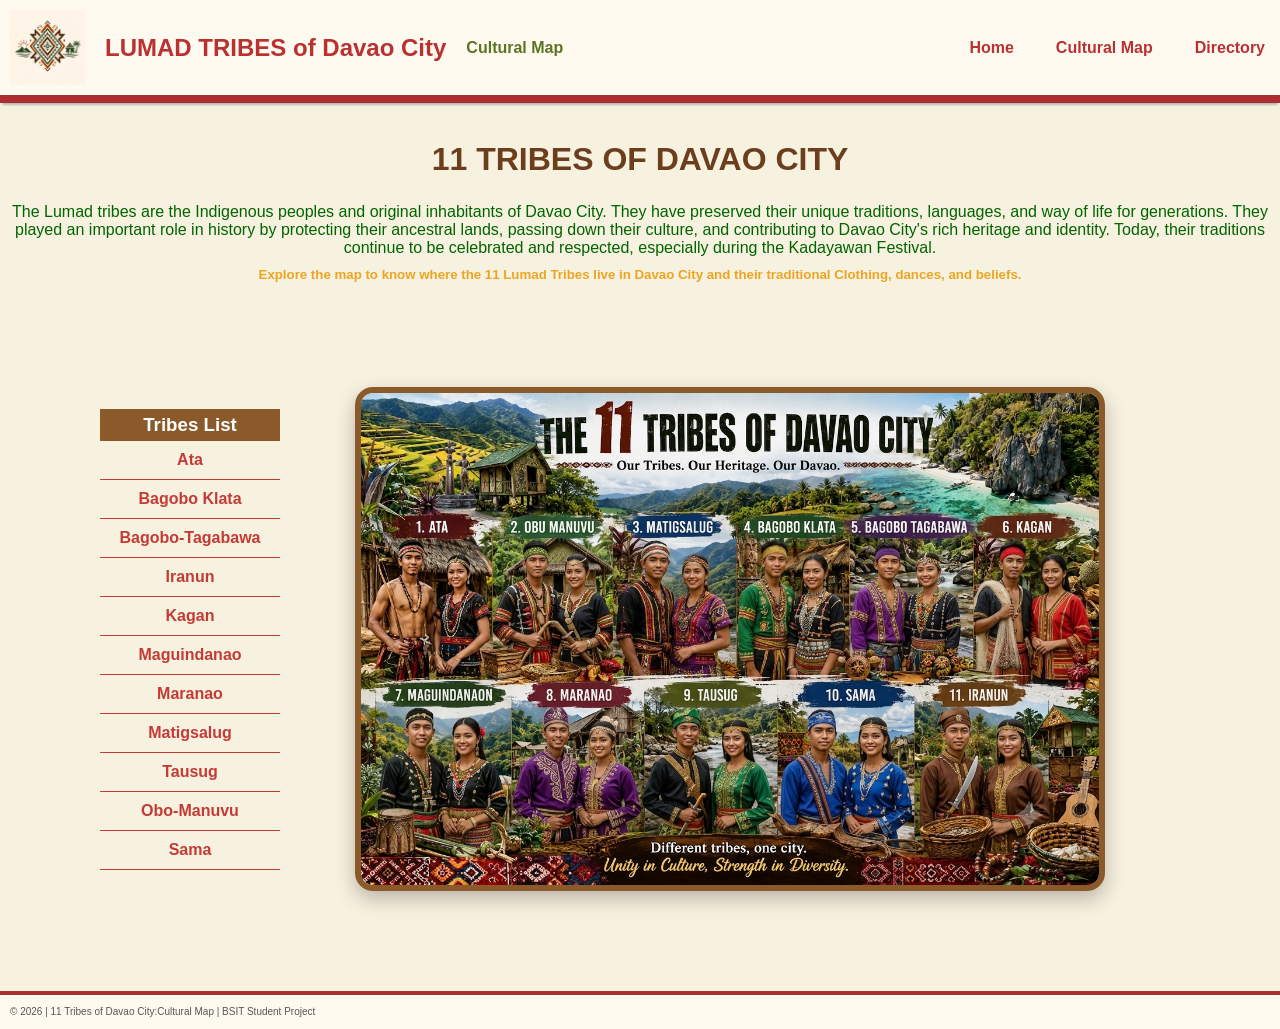
<file: index.html>
<!DOCTYPE html>
<html lang="en">
    <head>
        <meta charset="UTF-8">
        <meta name = "viewport" content="width=device-width, inital-scale=1.0">
        <title> Lumad Tribes </title>
        <link rel="stylesheet" href="style.css">
        <script src="script.js"></script>
    </head>

    <body>
        <header class="site-header">
            <div class="container header-content">
                <img src="assets/logo.jpg" alt="Lumad Tribes Logo" class="logo">
            <h2> LUMAD TRIBES of Davao City </h2>
            <h4> Cultural Map </h4>
            </div>
            <nav>
                <a href="index.html"><li> Home </li></a>
                <a href="cultural-map.html"><li> Cultural Map </li></a>
                <a href="directory.html"><li> Directory </li></a>
            </nav>
        </header>
        <br>

        <main>
            <h1> 11 TRIBES OF DAVAO CITY </h1>
            <p>The Lumad tribes are the Indigenous peoples and original inhabitants of Davao City. They have preserved their unique traditions, languages, and way of life for generations. They played an important role in history by protecting their ancestral lands, passing down their culture, and contributing to Davao City's rich heritage and identity. Today, their traditions continue to be celebrated and respected, especially during the Kadayawan Festival.</p>
            <h5> Explore the map to know where the 11 Lumad Tribes live in Davao City and their traditional Clothing, dances, and beliefs.</h5>
            
            <section id="title" class="sec1-display">
                <div class="hero-content">
                    <h3> Tribes List </h3>
                    <ul id="tribeList">
                        <li data-tribe="Ata">Ata</li>
                        <li data-tribe="Bagobo Klata">Bagobo Klata</li>
                        <li data-tribe="Bagobo-Tagabawa">Bagobo-Tagabawa</li>
                        <li data-tribe="Iranun">Iranun</li>
                        <li data-tribe="Kagan">Kagan</li>
                        <li data-tribe="Maguindanao">Maguindanao</li>
                        <li data-tribe="Maranao">Maranao</li>
                        <li data-tribe="Matigsalug">Matigsalug</li>
                        <li data-tribe="Tausug">Tausug</li>
                        <li data-tribe="Obo-Manuvu">Obo-Manuvu</li>
                        <li data-tribe="Sama">Sama</li>
                    </ul>
                </div>
        

                <div class="hero-img">
                    <img id="tribeImage" src="assets/homepage.png" alt="Lumad Tribe">
                </div>

            </section>
        </main>
            <footer>
                <p>© 2026 | 11 Tribes of Davao City:Cultural Map | BSIT Student Project</p>
            </footer>
    </body>
</html>
</file>
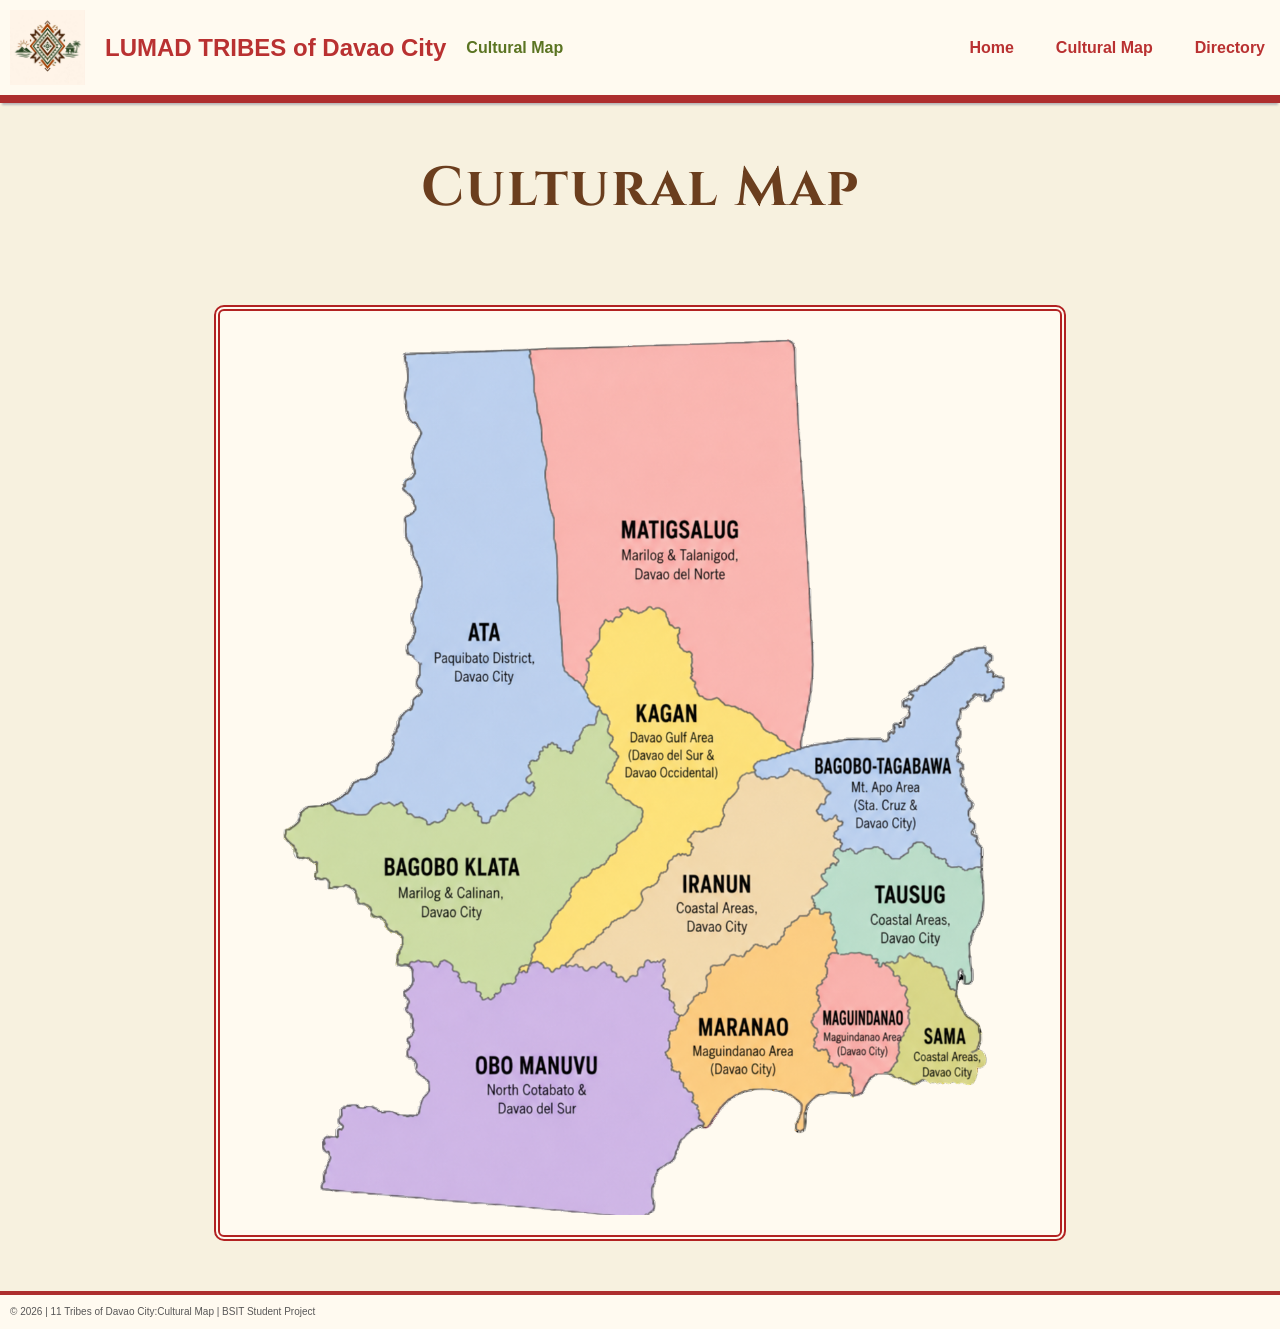
<file: cultural-map.html>
<!DOCTYPE html>
<html lang="en">
<head>
      <meta charset="UTF-8">
      <meta name="viewport" content="width=device-width, initial-scale=1.0">
      <title>Cultural Map</title>
      <link rel="stylesheet" href="style.css">
      <link href="https://fonts.googleapis.com/css2?family=Cinzel:wght@600;700&display=swap" rel="stylesheet">
      <script src="script.js" defer></script>
</head>
<body>
      <header class="site-header">
            <div class="container header-content">
            <img src="assets/logo.jpg" alt="Lumad Tribes Logo" width="60" class="logo">
            <h2> LUMAD TRIBES of Davao City </h2>
            <h4> Cultural Map </h4>
            </div>
            <nav>

            <li><a href="index.html">Home</a></li>
            <li><a href="cultural-map.html">Cultural Map</a></li>
            <li><a href="directory.html">Directory</a></li>
            
            </nav>
      </header>
      <br>

<h1 class="map-heading">Cultural Map</h1>

<div class="map-container">

      <img src="assets/map.png" alt="Cultural Map" width="800">

</div>

<!-- FOOTER -->
      <footer>
            <p>© 2026 | 11 Tribes of Davao City:Cultural Map | BSIT Student Project</p>   
      </footer>

</body>
</html>
</file>
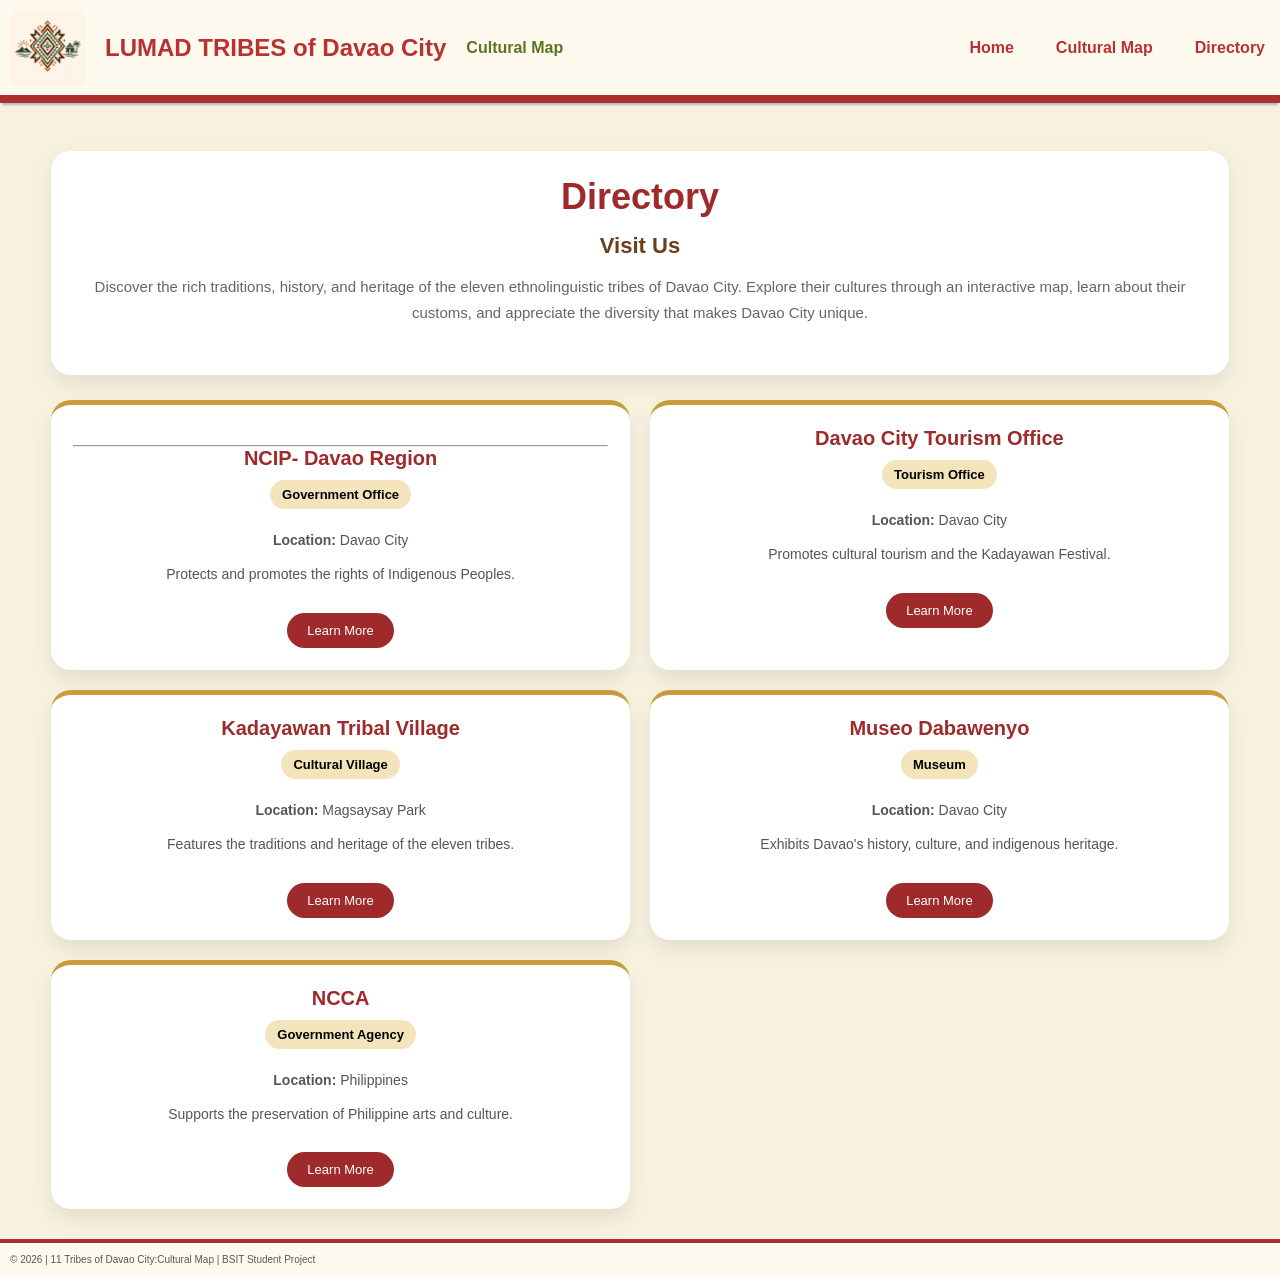
<file: directory.html>
<!DOCTYPE html>
<html lang="en">
<head>
    <meta charset="UTF-8">
    <meta name="viewport" content="width=device-width, initial-scale=1.0">
    <title>11 Tribes of Davao City:Cultural Map</title>
    <link rel="stylesheet" href="style.css">
    <script src="script.js" defer></script>
</head>
<body>
    <header class="site-header">
       <div class="container header-content">
                <img src="assets/logo.jpg" alt="Lumad Tribes Logo" class="logo">
            <h2> LUMAD TRIBES of Davao City </h2>
            <h4> Cultural Map </h4>
        </div>
            <nav>
                <a href="index.html"><li> Home </li></a>
                <a href="cultural-map.html"><li> Cultural Map </li></a>
                <a href="directory.html"><li> Directory </li></a>
            </nav>
        </header>
        <br>
    <!-- HOME -->
    <section class="directory-section">

    <div class="directory-header">
        <h1>Directory</h1>
        <h2>Visit Us</h2>

        <p>
            Discover the rich traditions, history, and heritage of the eleven
            ethnolinguistic tribes of Davao City. Explore their cultures through
            an interactive map, learn about their customs, and appreciate the
            diversity that makes Davao City unique.
        </p>

    </div>

    <div class="directory-grid">

        <div class="directory-card">
            <br>
            <hr>

            <h2>NCIP- Davao Region</h2>

            <span class="category">Government Office</span>

            <p><strong>Location:</strong> Davao City</p>

            <p>
                Protects and promotes the rights of Indigenous Peoples.
            </p>
            <a href="https://ncip.gov.ph"><button>Learn More</button></a>
        </div>

        <div class="directory-card">

            <h2>Davao City Tourism Office</h2>

            <span class="category">Tourism Office</span>

            <p><strong>Location:</strong> Davao City</p>

            <p>
                Promotes cultural tourism and the Kadayawan Festival.
            </p>

            <a href="https://davaocity.gov.ph"><button>Learn More</button></a>

        </div>

        <div class="directory-card">

            <h2>Kadayawan Tribal Village</h2>

            <span class="category">Cultural Village</span>

            <p><strong>Location:</strong> Magsaysay Park</p>

            <p>
                Features the traditions and heritage of the eleven tribes.
            </p>

            <a href="https://davaocity.gov.ph/tourism/kadayawan-village-remains-open-to-public-says-ctoo/"><button>Learn More</button></a>

        </div>

        <div class="directory-card">
            <h2>Museo Dabawenyo</h2>

            <span class="category">Museum</span>

            <p><strong>Location:</strong> Davao City</p>

            <p>
                Exhibits Davao's history, culture, and indigenous heritage.
            </p>

            <a href="https://davaocity.gov.ph/departments/economic-development/museo-dabawenyo/"><button>Learn More</button></a>

        </div>

        <div class="directory-card">

            <h2>NCCA</h2>

            <span class="category">Government Agency</span>

            <p><strong>Location:</strong> Philippines</p>

            <p>
                Supports the preservation of Philippine arts and culture.
            </p>

            <a href="https://www.foi.gov.ph/agencies/ncca/h"><button>Learn More</button></a>

        </div>

    </div>

</section>
    <!-- FOOTER -->
    <footer>

        <p>© 2026 | 11 Tribes of Davao City:Cultural Map | BSIT Student Project</p>

    </footer>

</body>
</html>
</file>
<file: style.css>
* {
    margin: 0;
    padding: 0;
    box-sizing: border-box;
    font-family: 'Segoe UI', Tahoma, Geneva, Verdana, sans-serif;
}


/* BODY */

body {
    background-color: #f7f1df;
    text-align: center;
    min-height: 100vh;
}


/* HEADER */

header {
    justify-content: space-between;
    display: flex;
    align-items: center;
    position: sticky;
    top: 0;
    z-index: 100;
    padding: 10px;
    color: rgb(185, 49, 49);
    box-shadow: 0px 4px 2px -2px rgb(184, 184, 184);
}

.site-header {
    background-color: #fffaf0;
    border-bottom: 8px solid #ad2e2e;
}

header a {
    text-decoration: none;
    color: rgb(185, 49, 49);
}

header h1 {
    margin: 0;
    padding: 15px 5px;
}

header h2 {
    margin: 0;
}

header h4 {
    color: rgb(91, 116, 34);
}

.logo {
    width: 75px;
    height: 75px;
}

.header-content {
    display: flex;
    align-items: center;
    gap: 20px;
}


/* NAV */

nav {
    display: flex;
    justify-content: center;
    align-items: center;
    gap: 32px;
    color: rgb(185, 49, 49);
    list-style: none;
    font-weight: 700;
}

nav li {
    list-style: none;
}

nav a {
    text-decoration: none;
    color: rgb(185, 49, 49);
    padding: 5px;
}


/* MAIN */

main h1 {
    text-align: center;
    color: #6b3e1e;
    font-weight: bold;
    padding: 20px;
}

main p {
    color: darkgreen;
    padding: 5px;
}

main h5 {
    color: rgb(235, 165, 35);
    padding: 5px;
}

main h6 {
    color: #388843;
}

main {
    flex: 1;
}


/* MAP HEADING */

.map-heading {
    font-family: 'Cinzel', serif;
    font-size: 55px;
    color: #6b3e1e;
    text-align: center;
    font-weight: 700;
    letter-spacing: 2px;
    margin: 30px 0;
}


/* SEC. TRIBE DISPLAY */

.sec1-display {
    display: flex;
    justify-content: space-between;
    align-items: center;
    padding: 100px;
    list-style-type: none;
}


/* TRIBE LIST */

.hero-content {
    width: 180px;
    margin: 0;
}

.hero-content h3 {
    background-color: #8b5a2b;
    color: white;
    text-align: center;
    padding: 5px;
}

.hero-content li {
    list-style: none;
    color: #c43b36;
    padding: 5px;
    font-weight: bold;
    border-bottom: 1px solid #c43b36;
}

#tribeList li {
    cursor: pointer;
    padding: 10px;
    transition: 0.3s;
}

#tribeList li:hover {
    background: #bba64a;
    color: white;
}


/* TRIBE IMAGE */

.hero-img {
    flex: 2;
    display: flex;
    justify-content: center;
    align-items: center;
}

.hero-img img {
    border: 5px solid #6b3e1e;
    border-radius: 10px;
    box-shadow: 0 4px 6px rgba(202, 42, 42, 0.884);
}

#tribeImage {
    width: 750px;
    max-width: 100%;
    height: auto;
    border-radius: 18px;
    border: 6px solid #8b5a2b;
    box-shadow: 0 8px 20px rgba(0, 0, 0, 0.25);
}


/* BUTTONS */

button {
    margin-top: 15px;
    padding: 12px 25px;
    background: #9e2a2b;
    color: white;
    border: none;
    border-radius: 30px;
    cursor: pointer;
    transition: 0.3s;
}

button:hover {
    background: #c89b3c;
    color: black;
}

.learn-btn {
    display: inline-block;
    margin-top: 15px;
    padding: 12px 25px;
    background: #9e2a2b;
    color: white;
    text-decoration: none;
    border-radius: 30px;
    transition: 0.3s;
}

.learn-btn:hover {
    background: #c89b3c;
    color: black;
}


/* CULTURAL MAP */

html, body {
    margin: 0;
    min-height: 100%;
}

body {
    display: flex;
    flex-direction: column;
    min-height: 100vh;
}

main {
    flex: 1;
}

.map-layout {
    display: flex;
    justify-content: center;
    align-items: flex-start;
    gap: 40px;
    margin: 50px auto;
    width: 90%;
}

.map-container {
    display: flex;
    justify-content: center;
    align-items: center;
    flex: 2;

    border: 6px double #b22222;
    border-radius: 10px;
    padding: 20px;
    width: fit-content;
    margin: 50px auto;
    background: #fffaf0;
}

.map-container img {
    max-width: 100%;
    height: auto;
    display: block;
}

area {
    outline: none;
}

area:focus {
    outline: none;
}

circle {
    cursor: pointer;
}

circle:hover {
    fill: rgba(255, 0, 0, 0.35);
}


/* DIRECTORY */

.directory-section {
    width: 90%;
    margin: 50px auto;
}

.directory-header {
    background: white;
    padding: 40px;
    border-radius: 20px;
    box-shadow: 0 10px 25px rgba(0, 0, 0, 0.08);
    margin-bottom: 40px;
}

.directory-header h1 {
    font-size: 48px;
    color: #9e2a2b;
    margin-bottom: 15px;
}

.directory-header h2 {
    color: #6b3e1e;
    margin-bottom: 15px;
}

.directory-header p {
    color: #666;
    line-height: 1.8;
    font-size: 17px;
    margin-bottom: 25px;
}

.directory-header input {
    width: 100%;
    padding: 15px;
    border-radius: 10px;
    border: 1px solid #ccc;
    font-size: 16px;
}


/* DIRECTORY GRID */

.directory-grid {
    display: grid;
    grid-template-columns: repeat(auto-fit, minmax(300px, 1fr));
    gap: 30px;
}


/* DIRECTORY CARD */

.directory-card {
    background: white;
    padding: 30px;
    border-radius: 20px;
    box-shadow: 0 10px 20px rgba(0, 0, 0, 0.08);
    transition: 0.35s;
    border-top: 5px solid #c89b3c;

    opacity: 1;
    transform: translateY(0);
}

.directory-card:hover {
    transform: translateY(-10px);
    box-shadow: 0 20px 35px rgba(0, 0, 0, 0.15);
}

.icon {
    font-size: 50px;
    margin-bottom: 15px;
}

.directory-card h2 {
    color: #9e2a2b;
    margin-bottom: 10px;
}

.category {
    display: inline-block;
    background: #f4e4bc;
    padding: 8px 15px;
    border-radius: 20px;
    font-size: 14px;
    font-weight: 600;
    margin-bottom: 20px;
}

.directory-card p {
    line-height: 1.8;
    color: #555;
    margin-bottom: 12px;
}


/* FOOTER */

footer {
    margin-top: auto;
    width: 100%;
    background: #fffaf0;
    text-align: left;
    padding: 8px 10px;
    border-top: 4px solid #ad2e2e;
}

footer p {
    margin: 0;
    color: #585757;
    font-size: 10px;
}


/* ===== MOBILE VIEW ===== */

@media screen and (max-width: 600px) {

    /* --- HEADER --- */

    .site-header {
        padding: 10px;
        flex-direction: column;
        border-bottom: 5px solid #ad2e2e;
    }

    header {
        flex-direction: column;
    }

    .header-content {
        display: flex;
        flex-direction: row;
        gap: 5px;
        text-align: center;
    }

    .logo {
        width: 60px;
        height: 60px;
    }

    .header-content h2 {
        font-size: 14px;
    }

    .header-content h4 {
        font-size: 14px;
    }


    /* --- NAVIGATION --- */

    nav {
        justify-content: center;
        align-items: center;
        gap: 10px;
        flex-wrap: wrap;
        margin-top: 10px;
    }

    nav a {
        font-size: 14px;
        padding: 6px 8px;
    }


     /* --- MAIN --- */

    main {
        width: 100%;
        padding: 0 15px;
    }

    main h1 {
        font-size: 25px;
        padding: 15px 5px;
    }

    main p {
        font-size: 14px;
        line-height: 1.6;
        padding: 5px;
    }

    main h5 {
        font-size: 13px;
        line-height: 1.5;
    }


     /* --- MAP HEADING --- */

    .map-heading {
        font-size: 40px;
        letter-spacing: 1px;
        margin: 25px 0;
    }


     /* --- TRIBE SECTION --- */

    .sec1-display {
        display: flex;
        flex-direction: column;
        align-items: center;
        padding: 30px 10px;
        gap: 25px;
    }

    .hero-content {
        width: 100%;
        max-width: 300px;
        margin: 0 auto;
    }

    .hero-content h3 {
        font-size: 18px;
        padding: 8px;
    }

    .hero-content li {
        font-size: 14px;
        padding: 8px;
    }

    #tribeList li {
        padding: 10px;
    }


     /* --- TRIBE IMAGE --- */

    .hero-img {
        width: 100%;
        display: flex;
        justify-content: center;
    }

    #tribeImage {
        width: 100%;
        max-width: 100%;
        height: auto;
        border-width: 4px;
        border-radius: 12px;
    }


     /* --- MAP --- */

    .map-layout {
        width: 100%;
        flex-direction: column;
        align-items: center;
        gap: 20px;
        margin: 30px auto;
    }

    .map-container {
        width: 92%;
        margin: 20px auto;
        padding: 5px;
        border: 3px double #b22222;
    }

    .map-container img {
        width: 100%;
        height: auto;
        display: block;
    }

}


     /* --- DIRECTORY --- */

    .directory-section {
        width: 92%;
        margin: 30px auto;
    }

    .directory-header {
        padding: 25px;
        margin-bottom: 25px;
    }

    .directory-header h1 {
        font-size: 36px;
    }

    .directory-header h2 {
        font-size: 22px;
    }

    .directory-header p {
        font-size: 15px;
        line-height: 1.7;
    }


     /* --- DIRECTORY GRID --- */

    .directory-grid {
        grid-template-columns: repeat(2, 1fr);
        gap: 20px;
    }


     /* --- DIRECTORY CARD --- */

    .directory-card {
        padding: 22px;
    }

    .directory-card h2 {
        font-size: 20px;
    }

    .category {
        font-size: 13px;
        padding: 7px 12px;
    }

    .directory-card p {
        font-size: 14px;
        line-height: 1.6;
    }


     /* --- BUTTONS --- */

    button {
        padding: 10px 20px;
        font-size: 13px;
    }


     /* --- FOOTER --- */

    footer {
        padding: 10px;
    }

    footer p {
        font-size: 10px;
        line-height: 1.4;
    }
}
</file>
